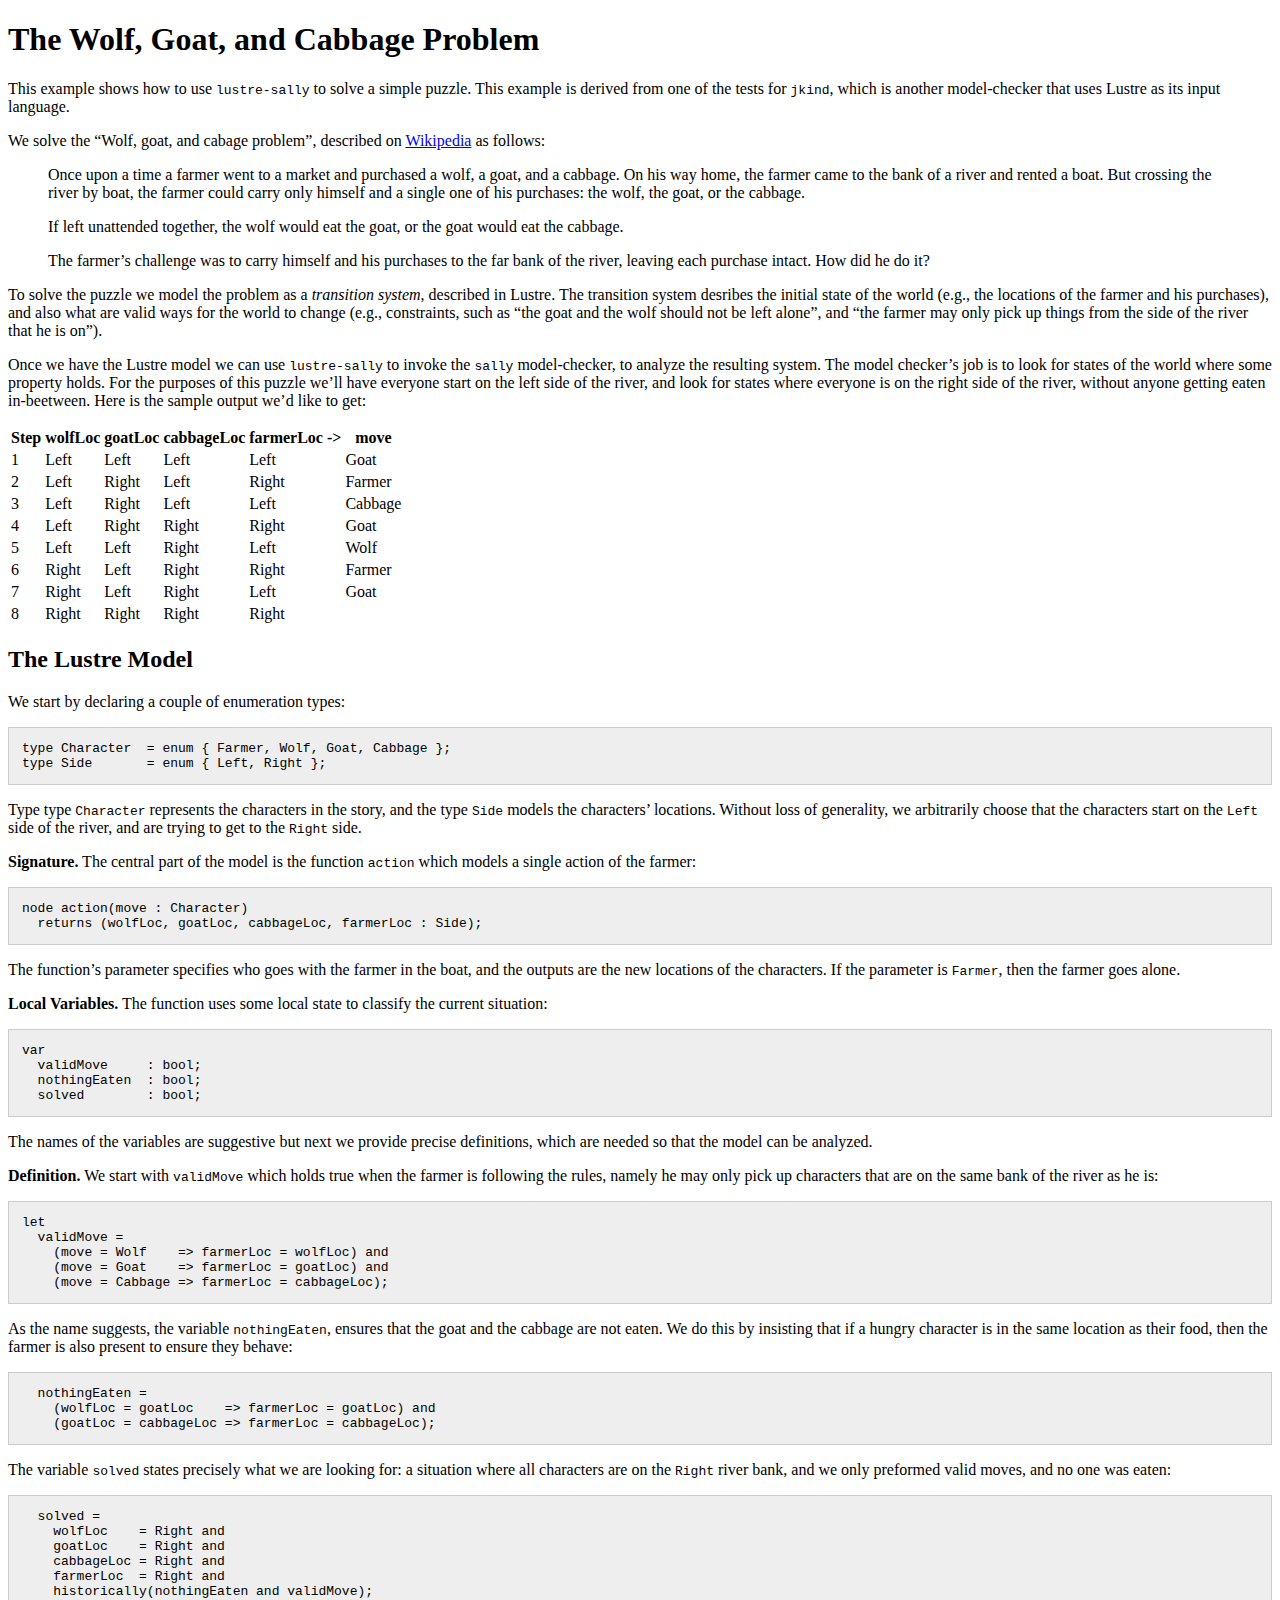
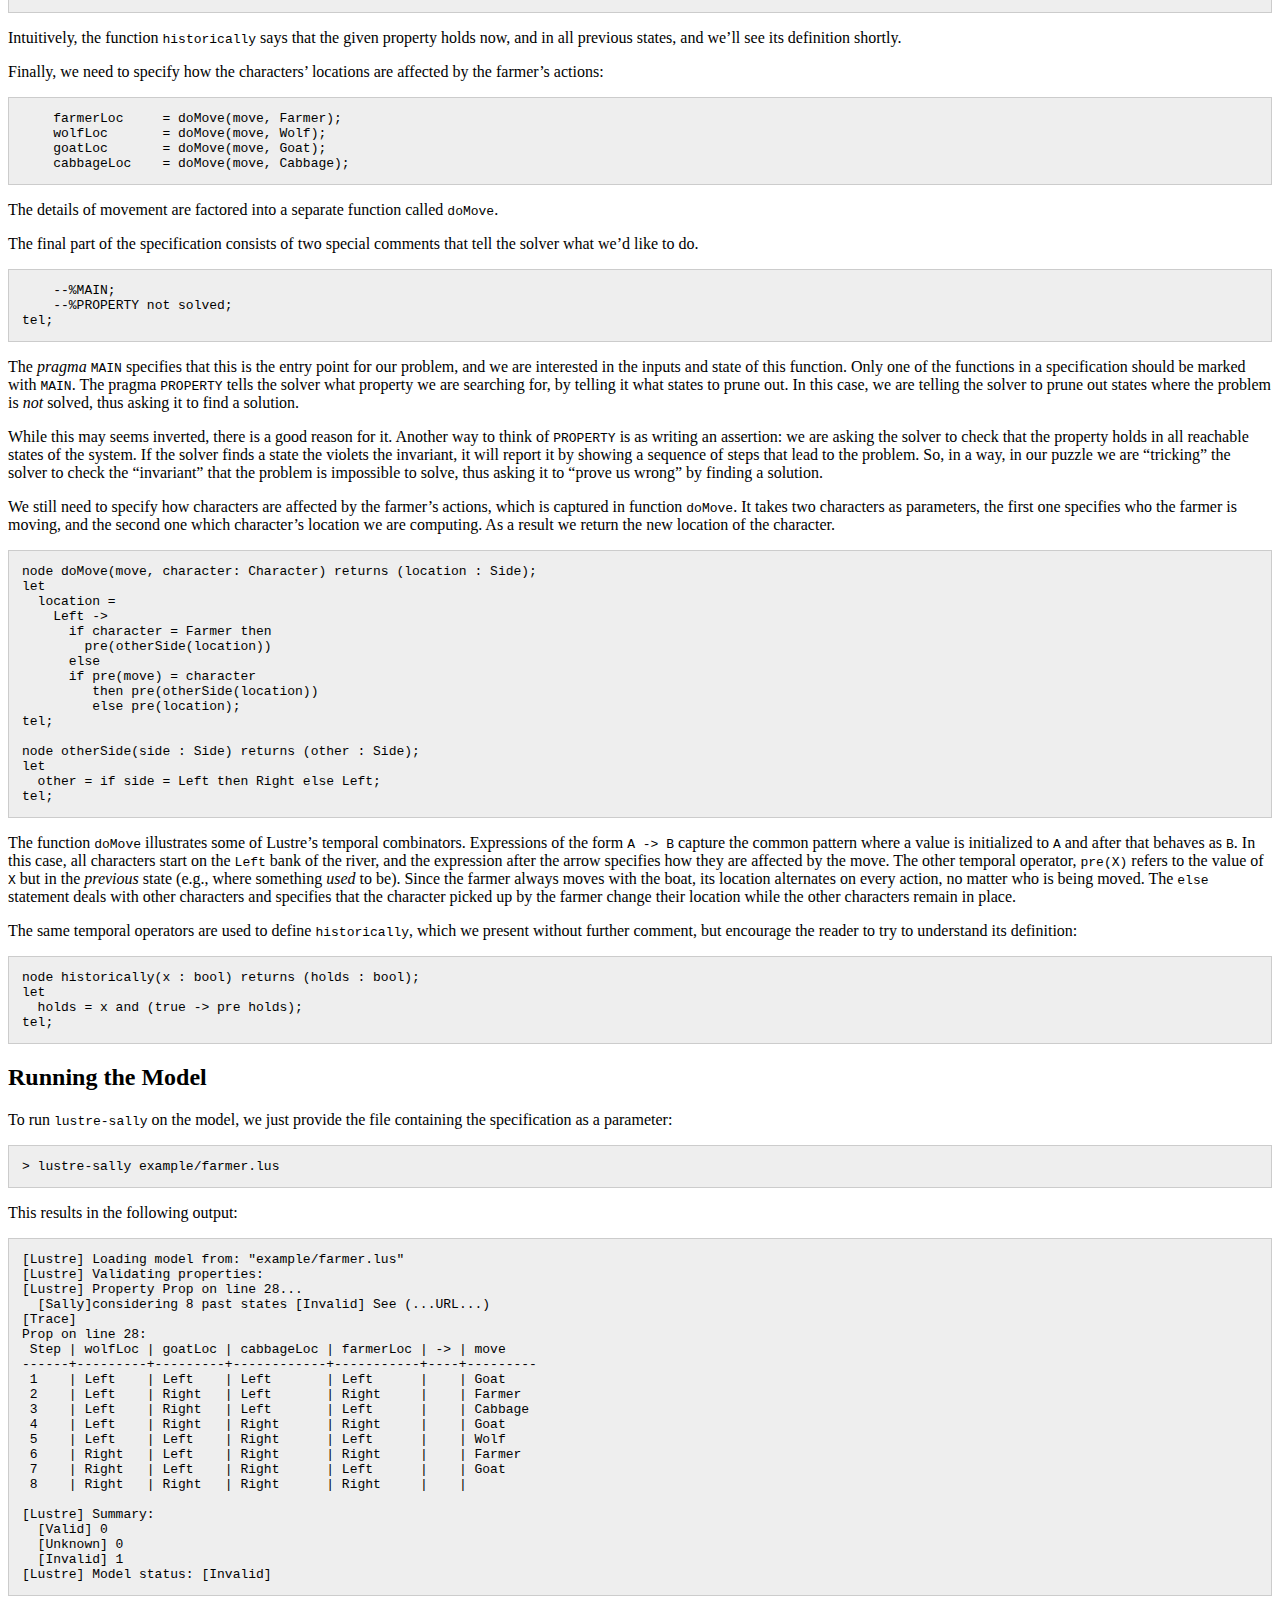
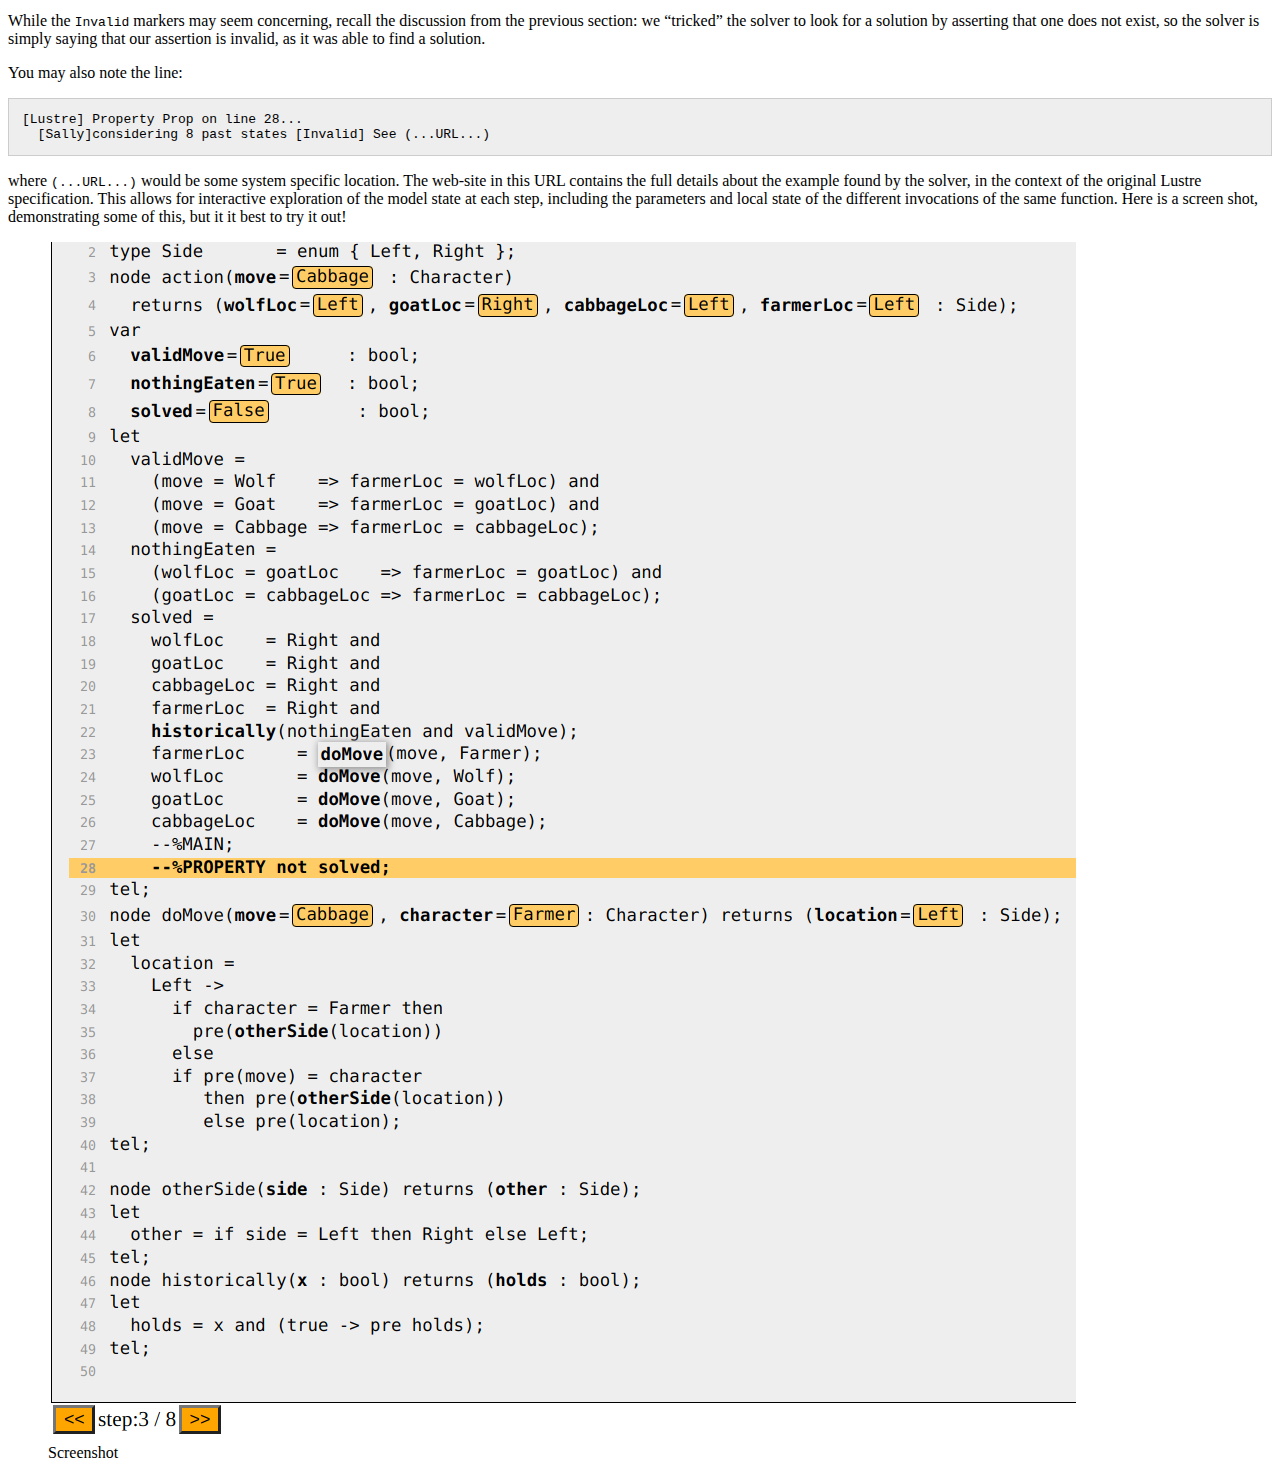
<file: example/farmer.html>
<!DOCTYPE html>
<html xmlns="http://www.w3.org/1999/xhtml" lang="" xml:lang="">
<head>
  <meta charset="utf-8" />
  <meta name="generator" content="pandoc" />
  <meta name="viewport" content="width=device-width, initial-scale=1.0, user-scalable=yes" />
  <title>farmer</title>
  <style>
    code{white-space: pre-wrap;}
    span.smallcaps{font-variant: small-caps;}
    span.underline{text-decoration: underline;}
    div.column{display: inline-block; vertical-align: top; width: 50%;}
    div.hanging-indent{margin-left: 1.5em; text-indent: -1.5em;}
    ul.task-list{list-style: none;}
  </style>
  <link rel="stylesheet" href="farmer.css" />
  <!--[if lt IE 9]>
    <script src="//cdnjs.cloudflare.com/ajax/libs/html5shiv/3.7.3/html5shiv-printshiv.min.js"></script>
  <![endif]-->
</head>
<body>
<h1 id="the-wolf-goat-and-cabbage-problem">The Wolf, Goat, and Cabbage Problem</h1>
<p>This example shows how to use <code>lustre-sally</code> to solve a simple puzzle. This example is derived from one of the tests for <code>jkind</code>, which is another model-checker that uses Lustre as its input language.</p>
<p>We solve the “Wolf, goat, and cabage problem”, described on <a href="https://en.wikipedia.org/wiki/Wolf,_goat_and_cabbage_problem">Wikipedia</a> as follows:</p>
<blockquote>
<p>Once upon a time a farmer went to a market and purchased a wolf, a goat, and a cabbage. On his way home, the farmer came to the bank of a river and rented a boat. But crossing the river by boat, the farmer could carry only himself and a single one of his purchases: the wolf, the goat, or the cabbage.</p>
<p>If left unattended together, the wolf would eat the goat, or the goat would eat the cabbage.</p>
<p>The farmer’s challenge was to carry himself and his purchases to the far bank of the river, leaving each purchase intact. How did he do it?</p>
</blockquote>
<p>To solve the puzzle we model the problem as a <em>transition system</em>, described in Lustre. The transition system desribes the initial state of the world (e.g., the locations of the farmer and his purchases), and also what are valid ways for the world to change (e.g., constraints, such as “the goat and the wolf should not be left alone”, and “the farmer may only pick up things from the side of the river that he is on”).</p>
<p>Once we have the Lustre model we can use <code>lustre-sally</code> to invoke the <code>sally</code> model-checker, to analyze the resulting system. The model checker’s job is to look for states of the world where some property holds. For the purposes of this puzzle we’ll have everyone start on the left side of the river, and look for states where everyone is on the right side of the river, without anyone getting eaten in-beetween. Here is the sample output we’d like to get:</p>
<table>
<thead>
<tr class="header">
<th>Step</th>
<th>wolfLoc</th>
<th>goatLoc</th>
<th>cabbageLoc</th>
<th>farmerLoc</th>
<th>-&gt;</th>
<th>move</th>
</tr>
</thead>
<tbody>
<tr class="odd">
<td>1</td>
<td>Left</td>
<td>Left</td>
<td>Left</td>
<td>Left</td>
<td></td>
<td>Goat</td>
</tr>
<tr class="even">
<td>2</td>
<td>Left</td>
<td>Right</td>
<td>Left</td>
<td>Right</td>
<td></td>
<td>Farmer</td>
</tr>
<tr class="odd">
<td>3</td>
<td>Left</td>
<td>Right</td>
<td>Left</td>
<td>Left</td>
<td></td>
<td>Cabbage</td>
</tr>
<tr class="even">
<td>4</td>
<td>Left</td>
<td>Right</td>
<td>Right</td>
<td>Right</td>
<td></td>
<td>Goat</td>
</tr>
<tr class="odd">
<td>5</td>
<td>Left</td>
<td>Left</td>
<td>Right</td>
<td>Left</td>
<td></td>
<td>Wolf</td>
</tr>
<tr class="even">
<td>6</td>
<td>Right</td>
<td>Left</td>
<td>Right</td>
<td>Right</td>
<td></td>
<td>Farmer</td>
</tr>
<tr class="odd">
<td>7</td>
<td>Right</td>
<td>Left</td>
<td>Right</td>
<td>Left</td>
<td></td>
<td>Goat</td>
</tr>
<tr class="even">
<td>8</td>
<td>Right</td>
<td>Right</td>
<td>Right</td>
<td>Right</td>
<td></td>
<td></td>
</tr>
</tbody>
</table>
<h2 id="the-lustre-model">The Lustre Model</h2>
<p>We start by declaring a couple of enumeration types:</p>
<pre class="lustre"><code>type Character  = enum { Farmer, Wolf, Goat, Cabbage };
type Side       = enum { Left, Right };</code></pre>
<p>Type type <code>Character</code> represents the characters in the story, and the type <code>Side</code> models the characters’ locations. Without loss of generality, we arbitrarily choose that the characters start on the <code>Left</code> side of the river, and are trying to get to the <code>Right</code> side.</p>
<p><strong>Signature.</strong> The central part of the model is the function <code>action</code> which models a single action of the farmer:</p>
<pre class="lustre"><code>node action(move : Character)
  returns (wolfLoc, goatLoc, cabbageLoc, farmerLoc : Side);</code></pre>
<p>The function’s parameter specifies who goes with the farmer in the boat, and the outputs are the new locations of the characters. If the parameter is <code>Farmer</code>, then the farmer goes alone.</p>
<p><strong>Local Variables.</strong> The function uses some local state to classify the current situation:</p>
<pre class="lustre"><code>var
  validMove     : bool;
  nothingEaten  : bool;
  solved        : bool;</code></pre>
<p>The names of the variables are suggestive but next we provide precise definitions, which are needed so that the model can be analyzed.</p>
<p><strong>Definition.</strong> We start with <code>validMove</code> which holds true when the farmer is following the rules, namely he may only pick up characters that are on the same bank of the river as he is:</p>
<pre class="lustre"><code>let
  validMove =
    (move = Wolf    =&gt; farmerLoc = wolfLoc) and
    (move = Goat    =&gt; farmerLoc = goatLoc) and
    (move = Cabbage =&gt; farmerLoc = cabbageLoc);</code></pre>
<p>As the name suggests, the variable <code>nothingEaten</code>, ensures that the goat and the cabbage are not eaten. We do this by insisting that if a hungry character is in the same location as their food, then the farmer is also present to ensure they behave:</p>
<pre class="lustre"><code>  nothingEaten =
    (wolfLoc = goatLoc    =&gt; farmerLoc = goatLoc) and
    (goatLoc = cabbageLoc =&gt; farmerLoc = cabbageLoc);</code></pre>
<p>The variable <code>solved</code> states precisely what we are looking for: a situation where all characters are on the <code>Right</code> river bank, and we only preformed valid moves, and no one was eaten:</p>
<pre class="lustre"><code>  solved =
    wolfLoc    = Right and
    goatLoc    = Right and
    cabbageLoc = Right and
    farmerLoc  = Right and
    historically(nothingEaten and validMove);</code></pre>
<p>Intuitively, the function <code>historically</code> says that the given property holds now, and in all previous states, and we’ll see its definition shortly.</p>
<p>Finally, we need to specify how the characters’ locations are affected by the farmer’s actions:</p>
<pre class="lustre"><code>    farmerLoc     = doMove(move, Farmer);
    wolfLoc       = doMove(move, Wolf);
    goatLoc       = doMove(move, Goat);
    cabbageLoc    = doMove(move, Cabbage);</code></pre>
<p>The details of movement are factored into a separate function called <code>doMove</code>.</p>
<p>The final part of the specification consists of two special comments that tell the solver what we’d like to do.</p>
<pre class="lustre"><code>    --%MAIN;
    --%PROPERTY not solved;
tel;</code></pre>
<p>The <em>pragma</em> <code>MAIN</code> specifies that this is the entry point for our problem, and we are interested in the inputs and state of this function. Only one of the functions in a specification should be marked with <code>MAIN</code>. The pragma <code>PROPERTY</code> tells the solver what property we are searching for, by telling it what states to prune out. In this case, we are telling the solver to prune out states where the problem is <em>not</em> solved, thus asking it to find a solution.</p>
<p>While this may seems inverted, there is a good reason for it. Another way to think of <code>PROPERTY</code> is as writing an assertion: we are asking the solver to check that the property holds in all reachable states of the system. If the solver finds a state the violets the invariant, it will report it by showing a sequence of steps that lead to the problem. So, in a way, in our puzzle we are “tricking” the solver to check the “invariant” that the problem is impossible to solve, thus asking it to “prove us wrong” by finding a solution.</p>
<p>We still need to specify how characters are affected by the farmer’s actions, which is captured in function <code>doMove</code>. It takes two characters as parameters, the first one specifies who the farmer is moving, and the second one which character’s location we are computing. As a result we return the new location of the character.</p>
<pre class="lustre"><code>node doMove(move, character: Character) returns (location : Side);
let
  location =
    Left -&gt;
      if character = Farmer then
        pre(otherSide(location))
      else
      if pre(move) = character
         then pre(otherSide(location))
         else pre(location);
tel;

node otherSide(side : Side) returns (other : Side);
let
  other = if side = Left then Right else Left;
tel;</code></pre>
<p>The function <code>doMove</code> illustrates some of Lustre’s temporal combinators. Expressions of the form <code>A -&gt; B</code> capture the common pattern where a value is initialized to <code>A</code> and after that behaves as <code>B</code>. In this case, all characters start on the <code>Left</code> bank of the river, and the expression after the arrow specifies how they are affected by the move. The other temporal operator, <code>pre(X)</code> refers to the value of <code>X</code> but in the <em>previous</em> state (e.g., where something <em>used</em> to be). Since the farmer always moves with the boat, its location alternates on every action, no matter who is being moved. The <code>else</code> statement deals with other characters and specifies that the character picked up by the farmer change their location while the other characters remain in place.</p>
<p>The same temporal operators are used to define <code>historically</code>, which we present without further comment, but encourage the reader to try to understand its definition:</p>
<pre class="lustre"><code>node historically(x : bool) returns (holds : bool);
let
  holds = x and (true -&gt; pre holds);
tel;</code></pre>
<h2 id="running-the-model">Running the Model</h2>
<p>To run <code>lustre-sally</code> on the model, we just provide the file containing the specification as a parameter:</p>
<pre class="shell"><code>&gt; lustre-sally example/farmer.lus</code></pre>
<p>This results in the following output:</p>
<pre class="shell"><code>[Lustre] Loading model from: &quot;example/farmer.lus&quot;
[Lustre] Validating properties:
[Lustre] Property Prop on line 28...
  [Sally]considering 8 past states [Invalid] See (...URL...)
[Trace] 
Prop on line 28:
 Step | wolfLoc | goatLoc | cabbageLoc | farmerLoc | -&gt; | move    
------+---------+---------+------------+-----------+----+---------
 1    | Left    | Left    | Left       | Left      |    | Goat    
 2    | Left    | Right   | Left       | Right     |    | Farmer  
 3    | Left    | Right   | Left       | Left      |    | Cabbage 
 4    | Left    | Right   | Right      | Right     |    | Goat    
 5    | Left    | Left    | Right      | Left      |    | Wolf    
 6    | Right   | Left    | Right      | Right     |    | Farmer  
 7    | Right   | Left    | Right      | Left      |    | Goat    
 8    | Right   | Right   | Right      | Right     |    |         

[Lustre] Summary:
  [Valid] 0
  [Unknown] 0
  [Invalid] 1
[Lustre] Model status: [Invalid]</code></pre>
<p>While the <code>Invalid</code> markers may seem concerning, recall the discussion from the previous section: we “tricked” the solver to look for a solution by asserting that one does not exist, so the solver is simply saying that our assertion is invalid, as it was able to find a solution.</p>
<p>You may also note the line:</p>
<pre class="shell"><code>[Lustre] Property Prop on line 28...
  [Sally]considering 8 past states [Invalid] See (...URL...)</code></pre>
<p>where <code>(...URL...)</code> would be some system specific location. The web-site in this URL contains the full details about the example found by the solver, in the context of the original Lustre specification. This allows for interactive exploration of the model state at each step, including the parameters and local state of the different invocations of the same function. Here is a screen shot, demonstrating some of this, but it it best to try it out!</p>
<figure>
<img src="lustre.png" alt="" /><figcaption>Screenshot</figcaption>
</figure>
</body>
</html>
</file>
<file: example/farmer.css>
.lustre {
  border: 1px solid #ccc;
  background-color: #eee;
  padding: 1em;
}

.shell {
  border: 1px solid #ccc;
  background-color: #eee;
  padding: 1em;
}
</file>
